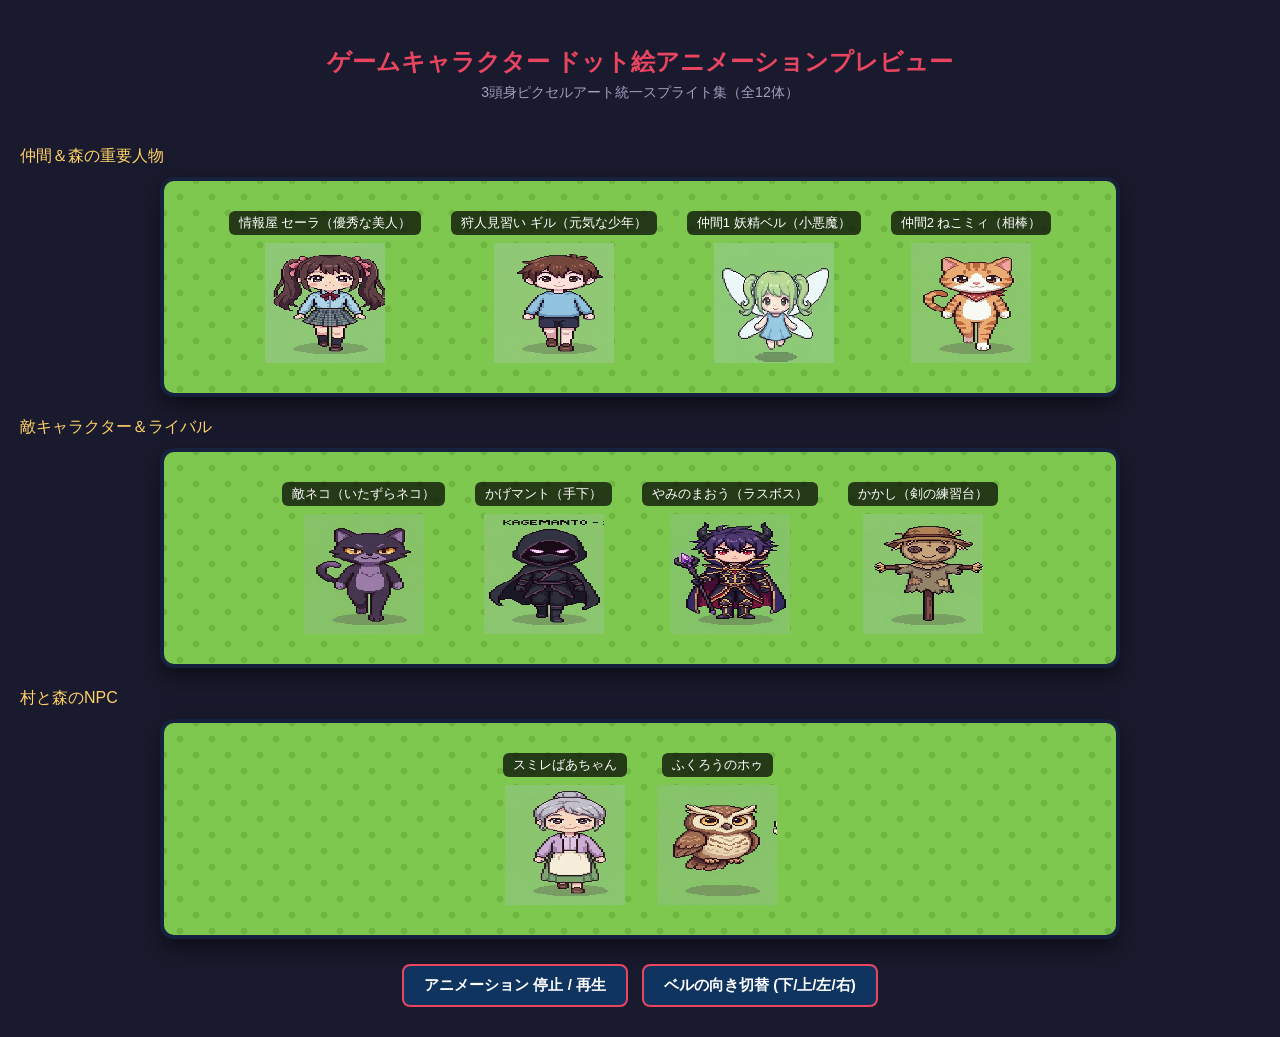
<file: Character/game_preview.html>
<!DOCTYPE html>
<html lang="ja">
<head>
<meta charset="UTF-8">
<title>ゲームキャラクター ドット絵アニメーションプレビュー</title>
<style>
  body {
    background-color: #1a1a2e;
    color: #ffffff;
    font-family: sans-serif;
    display: flex;
    flex-direction: column;
    align-items: center;
    padding: 30px 20px;
    margin: 0;
  }
  h1 {
    font-size: 24px;
    margin-bottom: 6px;
    color: #e94560;
  }
  p.sub {
    font-size: 14px;
    color: #a0a0c0;
    margin-top: 0;
    margin-bottom: 24px;
  }
  .section-title {
    font-size: 16px;
    color: #ffd166;
    margin: 20px 0 10px;
    align-self: flex-start;
    max-width: 960px;
    width: 100%;
  }
  .stage {
    width: 960px;
    background-color: #7ec850;
    background-image: 
      radial-gradient(#6eb542 15%, transparent 16%),
      radial-gradient(#6eb542 15%, transparent 16%);
    background-size: 32px 32px;
    background-position: 0 0, 16px 16px;
    border: 4px solid #16213e;
    border-radius: 14px;
    padding: 30px 20px;
    box-shadow: 0 10px 25px rgba(0,0,0,0.5);
    box-sizing: border-box;
  }
  .character-grid {
    display: flex;
    flex-wrap: wrap;
    gap: 24px 30px;
    justify-content: center;
    align-items: flex-end;
  }
  .sprite-box {
    display: flex;
    flex-direction: column;
    align-items: center;
  }
  .sprite-label {
    background: rgba(0,0,0,0.7);
    padding: 3px 10px;
    border-radius: 6px;
    font-size: 13px;
    margin-bottom: 8px;
    white-space: nowrap;
  }
  .sprite {
    width: 120px;
    height: 120px;
    background-repeat: no-repeat;
    image-rendering: pixelated;
  }

  /* ギル */
  #gil {
    background-image: url('gil_walk_matching_seera_1787908931152.jpg');
    background-size: 240px 120px;
    animation: walk-2f 0.6s steps(1) infinite;
  }

  /* セーラ */
  #seera {
    background-image: url('seera_walk_no_jacket_1787908409932.jpg');
    background-size: 240px 120px;
    animation: walk-2f 0.6s steps(1) infinite;
  }

  /* ベル */
  #belle {
    background-image: url('belle_flying_sprites_1787908197771.jpg');
    background-size: 480px 480px;
    background-position: 0px 0px;
    animation: fly-belle 0.4s steps(1) infinite, float-motion 2s ease-in-out infinite alternate;
  }

  /* 仲間ねこ ミィ */
  #mii {
    background-image: url('cat_mii.jpg');
    background-size: 240px 120px;
    animation: walk-2f 0.5s steps(1) infinite;
  }

  /* 敵ネコ */
  #enemy_cat {
    background-image: url('enemy_cat.jpg');
    background-size: 240px 120px;
    animation: walk-2f 0.6s steps(1) infinite;
  }

  /* かげマント */
  #kagemanto {
    background-image: url('kagemanto.jpg');
    background-size: 240px 120px;
    animation: walk-2f 0.7s steps(1) infinite;
  }

  /* かかし（練習台） */
  #kakashi {
    background-image: url('kakashi.jpg');
    background-size: 240px 120px;
    animation: hit-kakashi 1.2s steps(1) infinite;
  }

  /* きこりのタロ */
  #taro {
    background-image: url('woodcutter_taro.jpg');
    background-size: 240px 120px;
    animation: walk-2f 0.7s steps(1) infinite;
  }

  /* スミレばあちゃん */
  #sumire {
    background-image: url('grandma_sumire.jpg');
    background-size: 240px 120px;
    animation: walk-2f 0.8s steps(1) infinite;
  }

  /* こうさぎのミミ */
  #mimi {
    background-image: url('rabbit_mimi.jpg');
    background-size: 240px 120px;
    animation: hop-mimi 0.8s steps(1) infinite;
  }

  /* ふくろうのホゥ */
  #hou {
    background-image: url('owl_hou.jpg');
    background-size: 240px 120px;
    animation: flap-hou 1s steps(1) infinite, float-motion 3s ease-in-out infinite alternate;
  }

  /* やみのまおう */
  #maou {
    background-image: url('demon_king.jpg');
    background-size: 240px 120px;
    animation: walk-2f 0.9s steps(1) infinite;
  }

  /* 共通2コマ歩行アニメーション */
  @keyframes walk-2f {
    0% { background-position: 0px 0px; }
    50% { background-position: -120px 0px; }
  }

  /* ベル飛行 */
  @keyframes fly-belle {
    0% { background-position: 0px 0px; }
    50% { background-position: -120px 0px; }
  }
  @keyframes float-motion {
    0% { transform: translateY(0px); }
    100% { transform: translateY(-12px); }
  }

  /* かかしヒットアニメーション */
  @keyframes hit-kakashi {
    0%, 70% { background-position: 0px 0px; }
    71%, 100% { background-position: -120px 0px; }
  }

  /* うさぎホップ */
  @keyframes hop-mimi {
    0%, 60% { background-position: 0px 0px; transform: translateY(0px); }
    61%, 100% { background-position: -120px 0px; transform: translateY(-8px); }
  }

  /* ふくろう羽ばたき */
  @keyframes flap-hou {
    0%, 60% { background-position: 0px 0px; }
    61%, 100% { background-position: -120px 0px; }
  }

  .controls {
    margin-top: 25px;
    display: flex;
    gap: 14px;
  }
  button {
    background: #0f3460;
    color: #fff;
    border: 2px solid #e94560;
    padding: 10px 20px;
    border-radius: 8px;
    cursor: pointer;
    font-size: 15px;
    font-weight: bold;
    transition: all 0.2s;
  }
  button:hover {
    background: #e94560;
  }
</style>
</head>
<body>

<h1>ゲームキャラクター ドット絵アニメーションプレビュー</h1>
<p class="sub">3頭身ピクセルアート統一スプライト集（全12体）</p>

<div class="section-title">仲間＆森の重要人物</div>
<div class="stage">
  <div class="character-grid">
    <div class="sprite-box">
      <div class="sprite-label">情報屋 セーラ（優秀な美人）</div>
      <div id="seera" class="sprite"></div>
    </div>
    <div class="sprite-box">
      <div class="sprite-label">狩人見習い ギル（元気な少年）</div>
      <div id="gil" class="sprite"></div>
    </div>
    <div class="sprite-box">
      <div class="sprite-label">仲間1 妖精ベル（小悪魔）</div>
      <div id="belle" class="sprite"></div>
    </div>
    <div class="sprite-box">
      <div class="sprite-label">仲間2 ねこミィ（相棒）</div>
      <div id="mii" class="sprite"></div>
    </div>
  </div>
</div>

<div class="section-title">敵キャラクター＆ライバル</div>
<div class="stage">
  <div class="character-grid">
    <div class="sprite-box">
      <div class="sprite-label">敵ネコ（いたずらネコ）</div>
      <div id="enemy_cat" class="sprite"></div>
    </div>
    <div class="sprite-box">
      <div class="sprite-label">かげマント（手下）</div>
      <div id="kagemanto" class="sprite"></div>
    </div>
    <div class="sprite-box">
      <div class="sprite-label">やみのまおう（ラスボス）</div>
      <div id="maou" class="sprite"></div>
    </div>
    <div class="sprite-box">
      <div class="sprite-label">かかし（剣の練習台）</div>
      <div id="kakashi" class="sprite"></div>
    </div>
  </div>
</div>

<div class="section-title">村と森のNPC</div>
<div class="stage">
  <div class="character-grid">
    <div class="sprite-box">
      <div class="sprite-label">スミレばあちゃん</div>
      <div id="sumire" class="sprite"></div>
    </div>
    <div class="sprite-box">
      <div class="sprite-label">ふくろうのホゥ</div>
      <div id="hou" class="sprite"></div>
    </div>
  </div>
</div>
</div>

<div class="controls">
  <button onclick="toggleWalk()">アニメーション 停止 / 再生</button>
  <button onclick="changeBelleDir()">ベルの向き切替 (下/上/左/右)</button>
</div>

<script>
  let isWalking = true;
  function toggleWalk() {
    isWalking = !isWalking;
    const sprites = document.querySelectorAll('.sprite');
    sprites.forEach(s => {
      s.style.animationPlayState = isWalking ? 'running' : 'paused';
    });
  }

  let belleDir = 0; // 0: Down, 1: Up, 2: Left, 3: Right
  function changeBelleDir() {
    belleDir = (belleDir + 1) % 4;
    const belle = document.getElementById('belle');
    const yPos = -belleDir * 120;
    
    // 動的にキーフレームを設定
    let styleSheet = document.styleSheets[0];
    for (let i = 0; i < styleSheet.cssRules.length; i++) {
      if (styleSheet.cssRules[i].name === 'fly-belle') {
        styleSheet.deleteRule(i);
        break;
      }
    }
    styleSheet.insertRule(`
      @keyframes fly-belle {
        0% { background-position: 0px ${yPos}px; }
        50% { background-position: -120px ${yPos}px; }
      }
    `, styleSheet.cssRules.length);
  }
</script>

</body>
</html>
</file>
